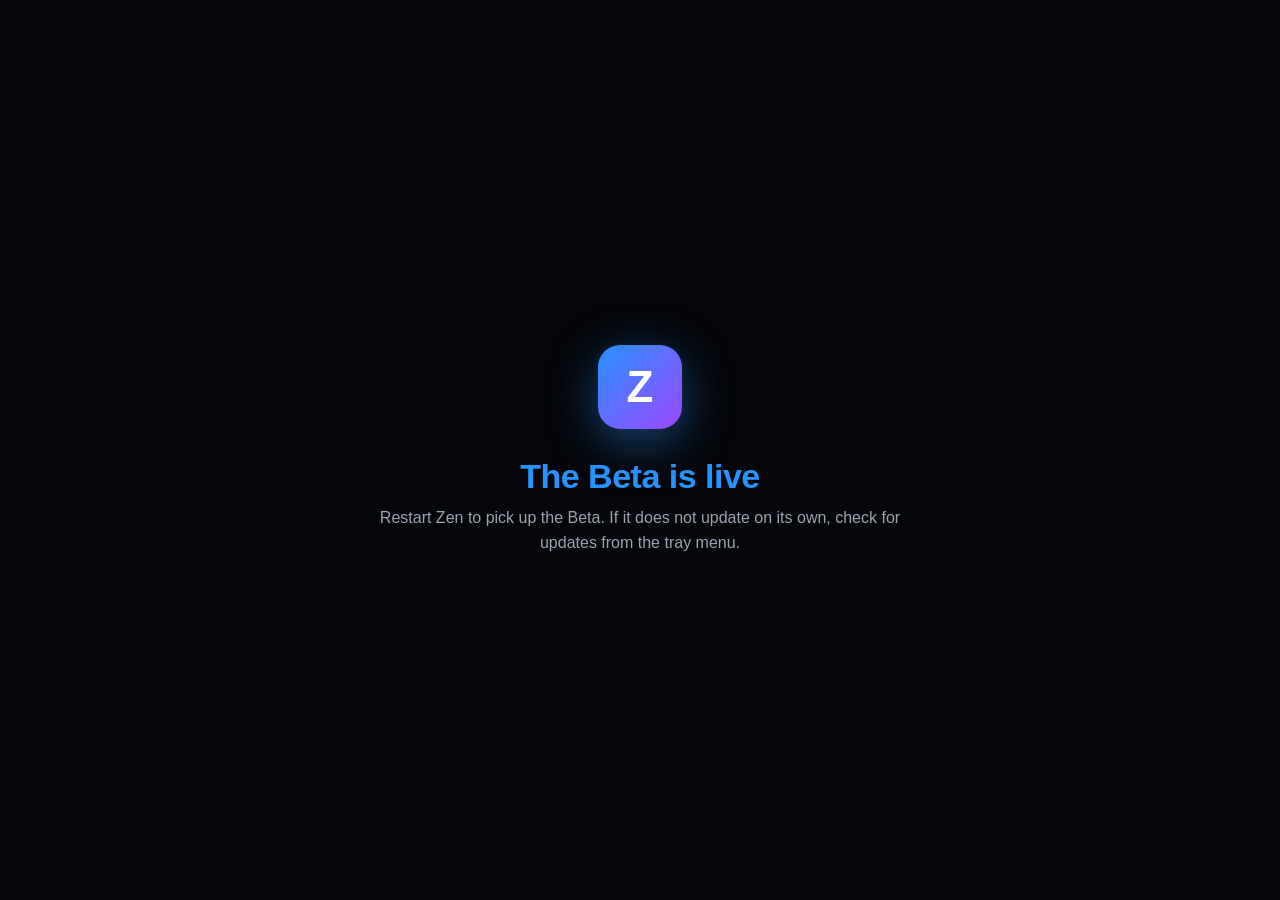
<file: src/preload.html>
<!doctype html>
<html lang="en">
<head>
<meta charset="utf-8" />
<meta name="viewport" content="width=device-width, initial-scale=1" />
<title>Zen — Beta begins November 16</title>
<style>
  * { box-sizing: border-box; margin: 0; padding: 0; }
  html, body { height: 100%; }
  body {
    background: #05060a;
    color: #f2f4f8;
    font-family: -apple-system, BlinkMacSystemFont, "Segoe UI", Roboto, Helvetica, Arial, sans-serif;
    display: flex; align-items: center; justify-content: center;
    text-align: center; padding: 24px;
  }
  .wrap { max-width: 560px; }
  .mark {
    width: 84px; height: 84px; margin: 0 auto 28px;
    border-radius: 22px;
    background: linear-gradient(135deg, #2693ff, #9f45ff);
    display: flex; align-items: center; justify-content: center;
    font-size: 44px; font-weight: 800; color: #fff;
    box-shadow: 0 12px 48px rgba(38, 147, 255, 0.45);
  }
  h1 { font-size: 34px; letter-spacing: -0.5px; margin-bottom: 10px; }
  p { color: #9aa3b2; font-size: 16px; line-height: 1.55; }
  .countdown {
    display: flex; gap: 12px; justify-content: center;
    margin: 32px 0 20px;
  }
  .cell {
    background: #10131c; border: 1px solid #1e2433; border-radius: 14px;
    min-width: 84px; padding: 16px 8px;
  }
  .num { font-size: 34px; font-weight: 700; font-variant-numeric: tabular-nums; }
  .lbl { font-size: 11px; letter-spacing: 2px; text-transform: uppercase; color: #7c8598; margin-top: 4px; }
  .note { font-size: 13px; color: #6b7386; margin-top: 24px; }
  .live { display: none; }
  .live h1 { color: #2693ff; }
  /* Small update button, top-right. Hidden until an update is available. */
  .update-btn {
    display: none;
    position: fixed; top: 16px; right: 16px; z-index: 10;
    align-items: center; gap: 6px;
    background: #10131c; color: #f2f4f8;
    border: 1px solid #2693ff; border-radius: 999px;
    padding: 7px 13px; font-size: 12.5px; font-weight: 600;
    font-family: inherit; cursor: pointer;
    box-shadow: 0 4px 18px rgba(38, 147, 255, 0.35);
  }
  .update-btn:hover { background: #2693ff; }
  .update-btn:disabled { opacity: 0.65; cursor: default; }
  .update-btn.show { display: inline-flex; }
</style>
</head>
<body>
  <button class="update-btn" id="updateBtn" type="button" title="Update Zen">↓ Update</button>
  <div class="wrap" id="pre">
    <div class="mark">Z</div>
    <h1>Zen Beta begins in</h1>
    <div class="countdown">
      <div class="cell"><div class="num" id="d">–</div><div class="lbl">Days</div></div>
      <div class="cell"><div class="num" id="h">–</div><div class="lbl">Hours</div></div>
      <div class="cell"><div class="num" id="m">–</div><div class="lbl">Minutes</div></div>
      <div class="cell"><div class="num" id="s">–</div><div class="lbl">Seconds</div></div>
    </div>
    <p>You downloaded Zen early. The Beta opens <strong style="color:#f2f4f8">November 16, 2026</strong> — this app will update itself when it is live.</p>
    <p class="note">Zen is free. No paywalled features, no age-verification friction.</p>
  </div>
  <div class="wrap live" id="live">
    <div class="mark">Z</div>
    <h1>The Beta is live</h1>
    <p>Restart Zen to pick up the Beta. If it does not update on its own, check for updates from the tray menu.</p>
  </div>
  <script>
    // Beta opens Nov 16, 2026 at 8:42 PM America/Halifax (UTC-4).
    var target = new Date("2026-11-16T20:42:00-04:00").getTime();
    function pad(n) { return String(n).padStart(2, "0"); }
    function tick() {
      var diff = target - Date.now();
      if (diff <= 0) {
        document.getElementById("pre").style.display = "none";
        document.getElementById("live").style.display = "block";
        return;
      }
      var s = Math.floor(diff / 1000);
      document.getElementById("d").textContent = Math.floor(s / 86400);
      document.getElementById("h").textContent = pad(Math.floor(s % 86400 / 3600));
      document.getElementById("m").textContent = pad(Math.floor(s % 3600 / 60));
      document.getElementById("s").textContent = pad(s % 60);
    }
    tick();
    setInterval(tick, 1000);

    // Update button: shown (top-right) only when a newer version exists.
    // Clicking it downloads, installs, and restarts into the update.
    // Uses the Tauri commands in src-tauri/src/main.rs. If the Tauri API
    // is unavailable (plain browser) the button simply stays hidden.
    (function () {
      var btn = document.getElementById("updateBtn");
      function invoke(cmd) {
        if (window.__TAURI__ && window.__TAURI__.core && window.__TAURI__.core.invoke) {
          return window.__TAURI__.core.invoke(cmd);
        }
        return Promise.reject(new Error("Tauri API unavailable"));
      }
      function check() {
        invoke("check_for_update_available").then(function (version) {
          if (version) {
            btn.textContent = "↓ Update to " + version;
            btn.classList.add("show");
          }
        }).catch(function () { /* no update info — button stays hidden */ });
      }
      btn.addEventListener("click", function () {
        btn.disabled = true;
        btn.textContent = "Updating…";
        invoke("check_for_updates").then(function () {
          btn.textContent = "Restarting…";
        }).catch(function () {
          btn.disabled = false;
          btn.textContent = "↓ Update failed — try again";
        });
      });
      check();
      // Re-check every 10 minutes while the countdown is open.
      setInterval(check, 600000);
    })();
  </script>
</body>
</html>
</file>
